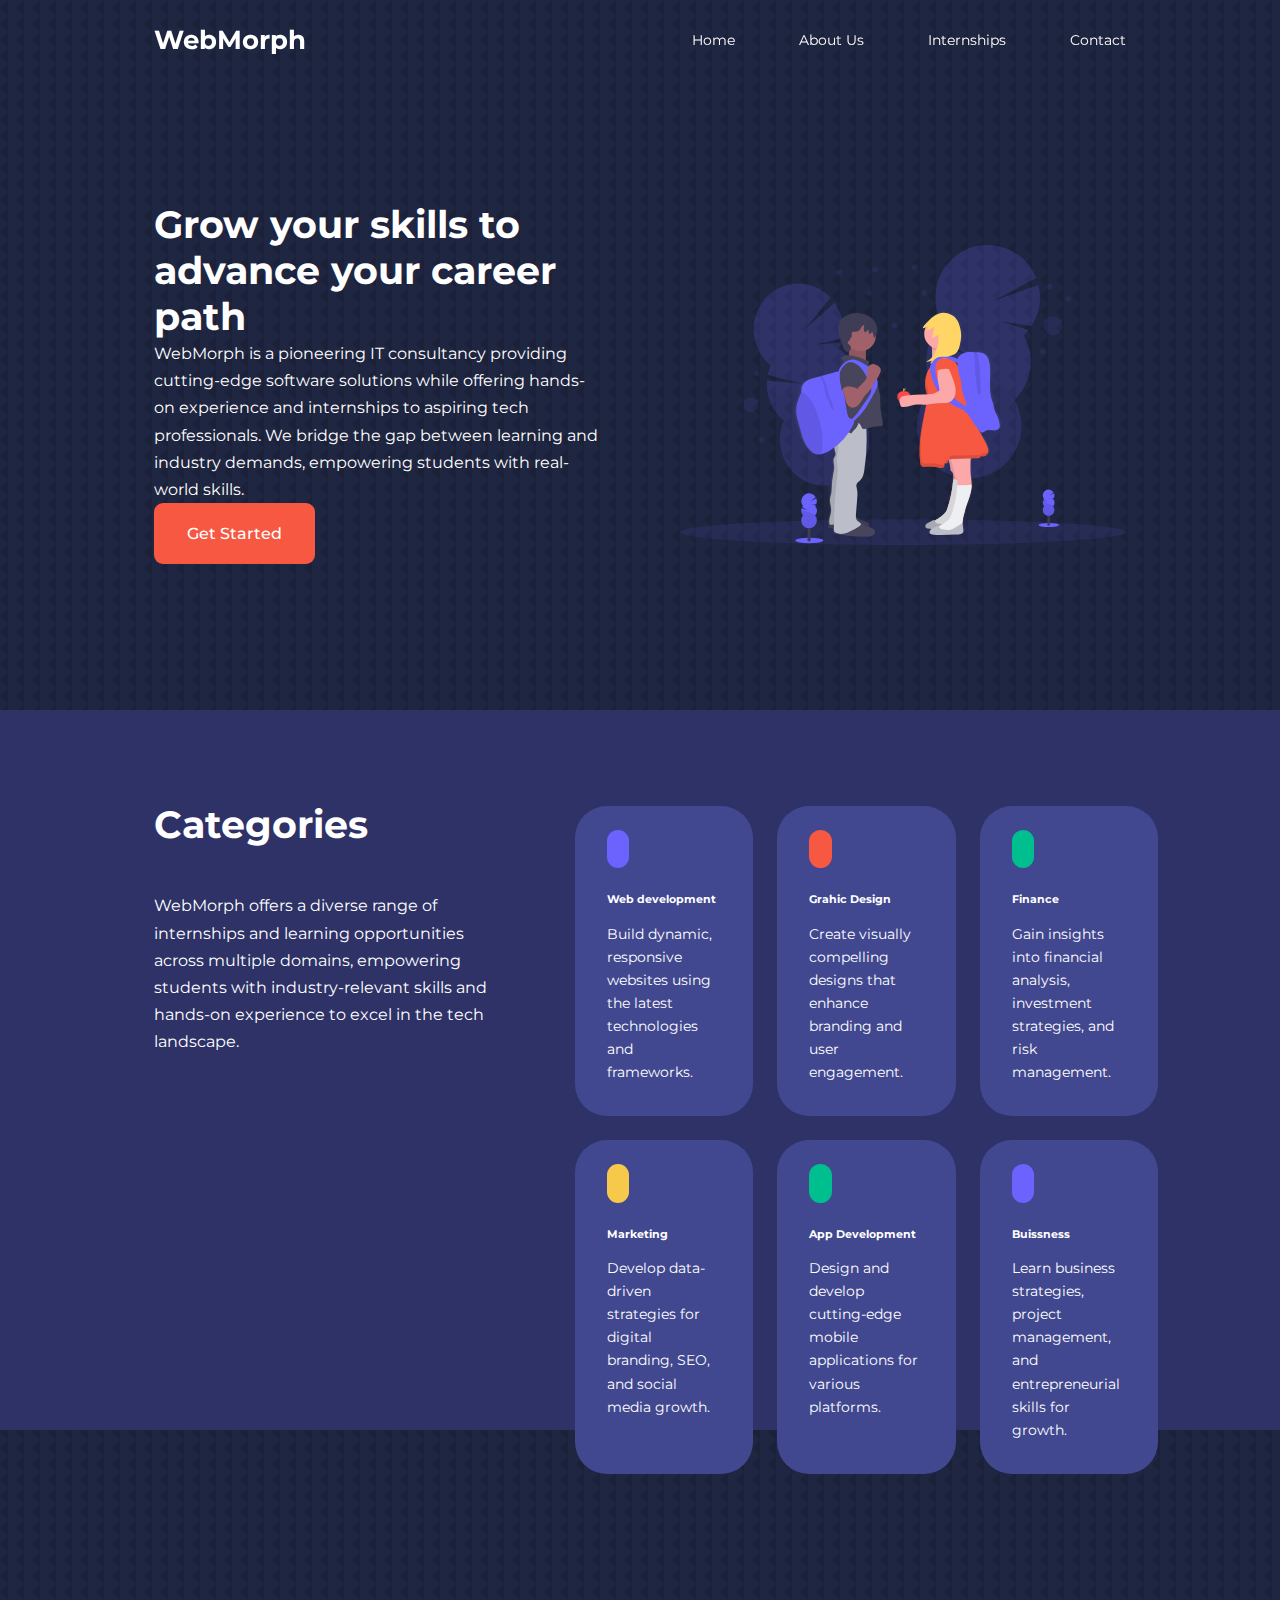
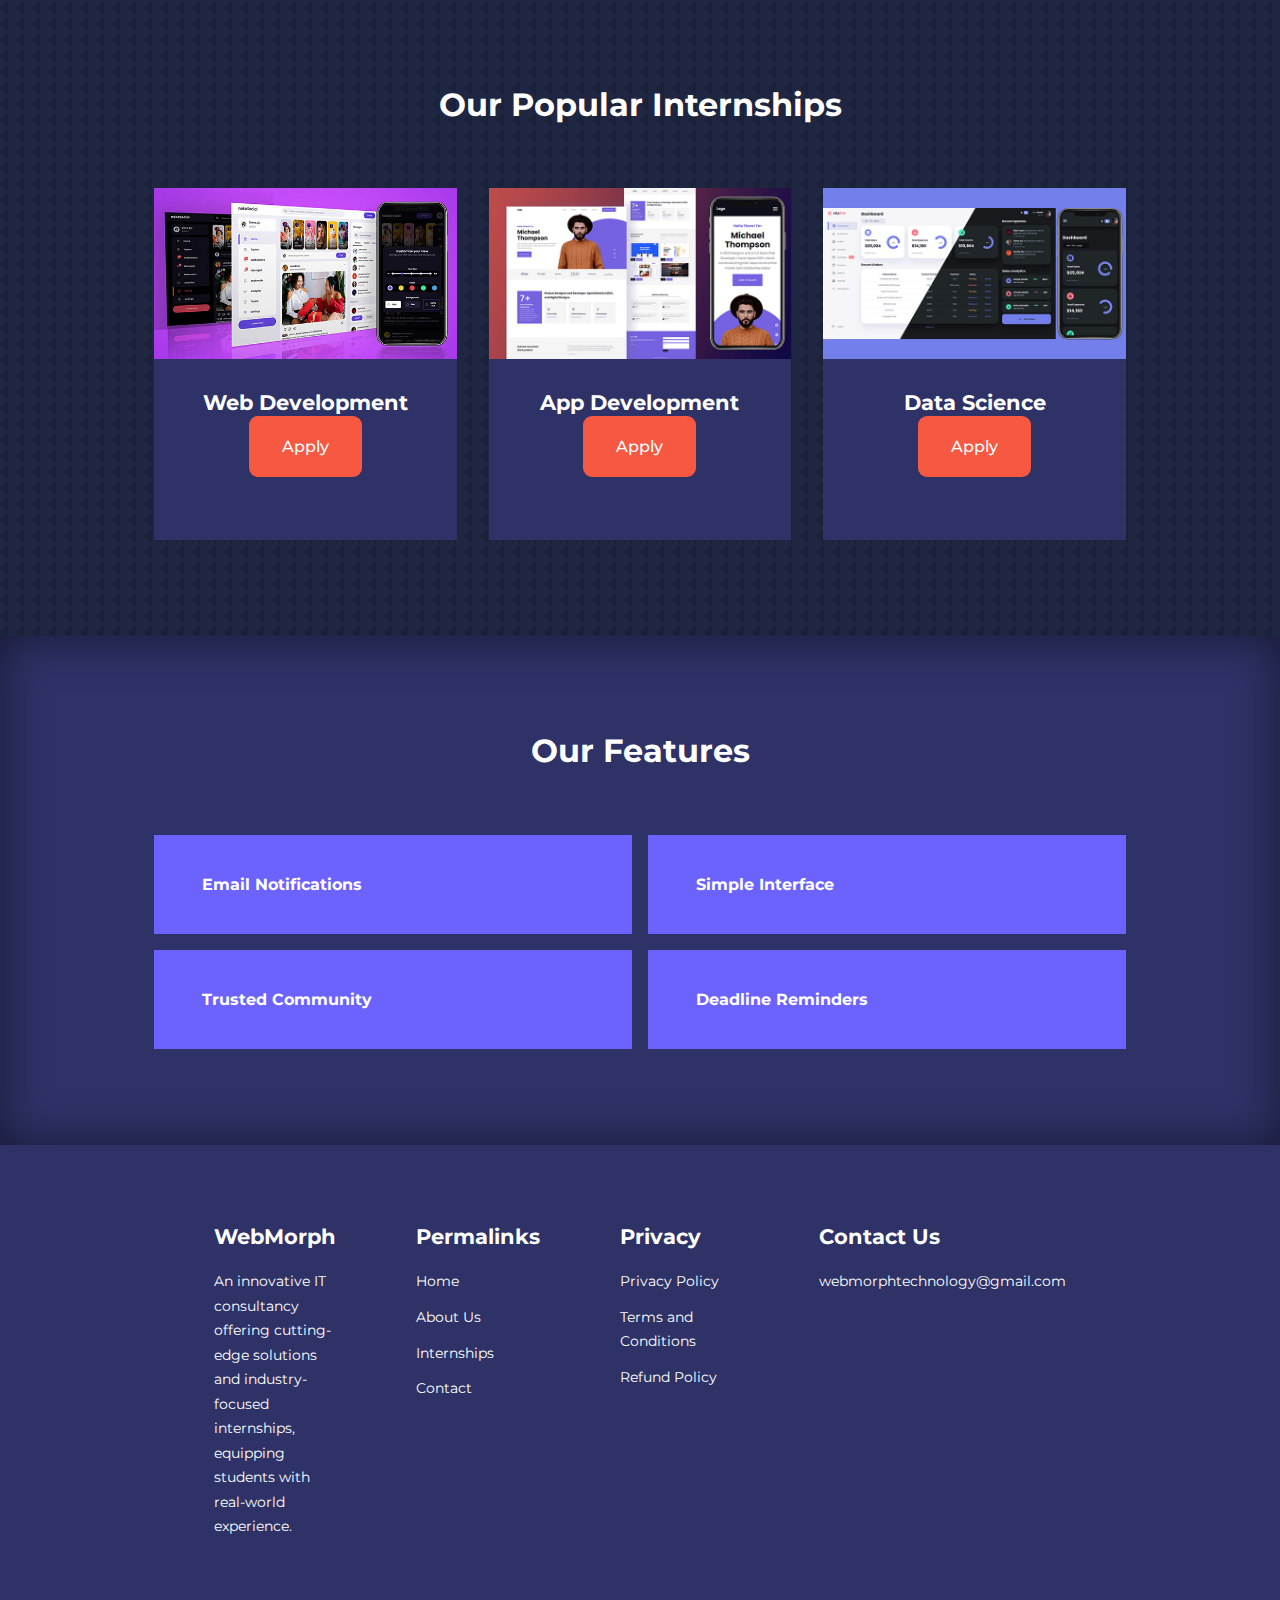
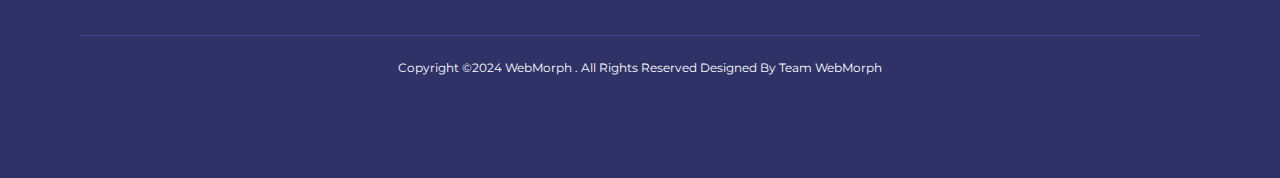
<file: index.html>
<!DOCTYPE html>
<html lang="en">
<head>
    <meta charset="UTF-8">
    <meta name="viewport" content="width=device-width, initial-scale=1.0">
    <title>Webmorph</title>
    <link rel="stylesheet" href="./css/style.css">

    <link rel="stylesheet" href="https://unicons.iconscout.com/release/v2.1.6/css/unicons.css">

    <!-- googgle font -->
    <link rel="preconnect" href="https://fonts.googleapis.com">
    <link rel="preconnect" href="https://fonts.gstatic.com" crossorigin>
    <link href="https://fonts.googleapis.com/css2?family=Montserrat:wght@300;400;500;600;700;800;900&display=swap" rel="stylesheet">

    <!-- swipe for testimonial -->
    <link rel="stylesheet"
    href="https://cdn.jsdelivr.net/npm/swiper@11/swiper-bundle.min.css"
    />
    <style>
        body{
            background-image: url(./images/bg-texture.png);
        }
        .btn-primary{
            border-radius: 9px;
        }
    </style>
        <link rel="icon" href="images/WebMorph__1_-removebg-preview[1].png" type="image/png">
</head>
<body>

    <!-- ============== NAVBAR ================== -->


    <nav>
        <div class="container nav_container">
            <a href="index.html"><H3>WebMorph</H3></a>
            <ul class="nav__menu">
                 <li><a href="index.html">Home</a></li> 
                <li><a href="about.html">About Us</a></li> 
                <li><a href="internship.html">Internships</a></li> 
                <li><a href="contact.html">Contact</a></li>
            </ul>
            <button id="open-menu-btn"><i class="uil uil-bars"></i></button>
            <button id="close-menu-btn"><i class="uil uil-multiply"></i></button>
        </div>
    </nav>




    <!-- =================HEADER================= -->


    <header>
        <div class="container header_container">
            <div class="header_left">
                <h1>Grow your skills to advance your career path</h1>
                <p>WebMorph is a pioneering IT consultancy providing cutting-edge software solutions while offering hands-on experience and internships to aspiring tech professionals. We bridge the gap between learning and industry demands, empowering students with real-world skills.</p>
                <a href="internship.html" class="btn btn-primary">Get Started</a>
            </div>

            <div class="header_right">
                <div class="header_right_image">
                    <img src="./images/header.svg">
                </div>
            </div>
        </div>
    </header>


    <!-- =============SECTION============ -->


    <section class="categories">
        <div class="container categories-container">
            <div class="categories_left">
                <h1>Categories</h1>
                <p>WebMorph offers a diverse range of internships and learning opportunities across multiple domains, empowering students with industry-relevant skills and hands-on experience to excel in the tech landscape.</p>
                <!-- <a href="#" class="btn">Apply</a> -->
            </div>

            <div class="categories_right">
                <article class="category">
                    <sanp class="category_icon">
                        <i class="uil uil-bitcoin-circle"></i> 
                    </sanp>
                    <h5>Web development</h5>
                    <p>Build dynamic, responsive websites using the latest technologies and frameworks.</p>                    
                </article>

                <article class="category">
                    <sanp class="category_icon"><i class="uil uil-palette"></i></sanp>
                    <h5>Grahic Design</h5>
                    <p>Create visually compelling designs that enhance branding and user engagement.</p>                    
                </article>

                <article class="category">
                    <sanp class="category_icon"><i class="uil uil-usd-circle"></i></sanp>
                    <h5>Finance</h5>
                    <p>Gain insights into financial analysis, investment strategies, and risk management.</p>                    
                </article>

                <article class="category">
                    <sanp class="category_icon"><i class="uil uil-megaphone"></i></sanp>
                    <h5>Marketing</h5>
                    <p>Develop data-driven strategies for digital branding, SEO, and social media growth.</p>                    
                </article>

                <article class="category">
                    <sanp class="category_icon"><i class="uil uil-music"></i></sanp>
                    <h5>App Development</h5>
                    <p>Design and develop cutting-edge mobile applications for various platforms.</p>                    
                </article>

                <article class="category">
                    <sanp class="category_icon"><i class="uil uil-puzzle-piece"></i></sanp>
                    <h5>Buissness</h5>
                    <p>Learn business strategies, project management, and entrepreneurial skills for growth.</p>                    
                </article>

            </div>
        </div>
    </section>

    <!-- ========================END OF CATEGORIES============= -->


    <!-- ==========COURSES============ -->

    <section class="courses">
        <h2>Our Popular Internships</h2>
        <div class="container courses_container">


            <article class="course">
                <div class="course_image">
                    <img src="./images/course1.jpg" alt="">
                </div>
                <div class="course_info">
                    <h4>Web Development</h4>
                    
                    <a href="https://docs.google.com/forms/d/e/1FAIpQLSfedrhu2RLDloNMdqNRsOzRFVLJjCgKFRHRtTxd5g86oWiQiw/viewform?usp=dialog" class="btn btn-primary" target="_blank">Apply</a>
                </div>
            </article>


            <article class="course">
                <div class="course_image">
                    <img src="./images/course2.jpg" alt="">
                </div>
                <div class="course_info">
                    <h4>App Development</h4>
                   
                    <a href="https://docs.google.com/forms/d/e/1FAIpQLSfedrhu2RLDloNMdqNRsOzRFVLJjCgKFRHRtTxd5g86oWiQiw/viewform?usp=dialog" class="btn btn-primary" target="_blank">Apply</a>
                </div>                
            </article>


            <article class="course">
                <div class="course_image">
                    <img src="./images/course3.jpg" alt="">
                </div>
                <div class="course_info">
                    <h4>Data Science</h4>
                   
                    <a href="https://docs.google.com/forms/d/e/1FAIpQLSfedrhu2RLDloNMdqNRsOzRFVLJjCgKFRHRtTxd5g86oWiQiw/viewform?usp=dialog" class="btn btn-primary" target="_blank">Apply</a>
                </div>                
            </article>
        </div>
    </section>
    <!-- ==========END OF COURSES========= -->




    <section class="faqs">
        <H2>Our Features</H2>
       <div class="container faqs_container">


        <article class="faq">
            <div class="faq_icon"><i class="uil uil-plus"></i></div>
            <div class="questin_answer">
                <h4>Email Notifications</h4>
                <p>
                    Receive notifications about important events such as upcoming deadlines, new assignments, and changes to your schedule.
                </p>
            </div>             
        </article>
        
        <article class="faq">
            <div class="faq_icon"><i class="uil uil-plus"></i></div>
            <div class="questin_answer">
                <h4>Simple Interface</h4>
                <p>
                    Our simple interface makes it easy to use and navigate. The information is presented clearly and concisely.
                </p>
            </div>             
        </article>

        <article class="faq">
            <div class="faq_icon"><i class="uil uil-plus"></i></div>
            <div class="questin_answer">
                <h4>Trusted Community</h4>
                <p>
                    We believe in networking and connecting with other interns who share similar interests.
                </p>
            </div>             
        </article>

        <article class="faq">
            <div class="faq_icon"><i class="uil uil-plus"></i></div>
            <div class="questin_answer">
                <h4>Deadline Reminders</h4>
                <p>
                    We send timely reminders via email and Telegram to help you manage your tasks and deadlines effectively.
                </p>
            </div>             
        </article>

        <!-- <article class="faq">
            <div class="faq_icon"><i class="uil uil-plus"></i></div>
            <div class="questin_answer">
                <h4>How do I know the right courses for me?</h4>
                <p>
                    Lorem ipsum dolor sit, amet consectetur adipisicing elit. Quam, a delectus! Nam quia, quae cupiditate laboriosam harum, unde ipsam sed suscipit commodi, quibusdam ut facilis?
                </p>
            </div>             
        </article>

        <article class="faq">
            <div class="faq_icon"><i class="uil uil-plus"></i></div>
            <div class="questin_answer">
                <h4>How do I know the right courses for me?</h4>
                <p>
                    Lorem ipsum dolor sit, amet consectetur adipisicing elit. Quam, a delectus! Nam quia, quae cupiditate laboriosam harum, unde ipsam sed suscipit commodi, quibusdam ut facilis?
                </p>
            </div>             
        </article>

        <article class="faq">
            <div class="faq_icon"><i class="uil uil-plus"></i></div>
            <div class="questin_answer">
                <h4>How do I know the right courses for me?</h4>
                <p>
                    Lorem ipsum dolor sit, amet consectetur adipisicing elit. Quam, a delectus! Nam quia, quae cupiditate laboriosam harum, unde ipsam sed suscipit commodi, quibusdam ut facilis?
                </p>
            </div>             
        </article> -->
<!-- 
        <article class="faq">
            <div class="faq_icon"><i class="uil uil-plus"></i></div>
            <div class="questin_answer">
                <h4>How do I know the right courses for me?</h4>
                <p>
                    Lorem ipsum dolor sit, amet consectetur adipisicing elit. Quam, a delectus! Nam quia, quae cupiditate laboriosam harum, unde ipsam sed suscipit commodi, quibusdam ut facilis?
                </p>
            </div>             
        </article>

        <article class="faq">
            <div class="faq_icon"><i class="uil uil-plus"></i></div>
            <div class="questin_answer">
                <h4>How do I know the right courses for me?</h4>
                <p>
                    Lorem ipsum dolor sit, amet consectetur adipisicing elit. Quam, a delectus! Nam quia, quae cupiditate laboriosam harum, unde ipsam sed suscipit commodi, quibusdam ut facilis?
                </p>
            </div>             
        </article>
        
        <article class="faq">
            <div class="faq_icon"><i class="uil uil-plus"></i></div>
            <div class="questin_answer">
                <h4>How do I know the right courses for me?</h4>
                <p>
                    Lorem ipsum dolor sit, amet consectetur adipisicing elit. Quam, a delectus! Nam quia, quae cupiditate laboriosam harum, unde ipsam sed suscipit commodi, quibusdam ut facilis?
                </p>
            </div>             
        </article> -->
      </div>
    </section>

    <!-- ===============END OF FAQS================== -->




<!-- 
    <section class="container testimonials_container mySwiper">
        <h2>Students' Testimonials</h2>

        <div class="swiper-wrapper">

            <article class="testiminial swiper-slide">
                <div class="avatar">
                    <img src="./images/avatar1.jpg" alt="">
                </div>
                <div class="testimonial_info">
                    <h5>Mia Khalifa</h5>
                    <small>Student</small>
                </div>
                <div class="testimonial_body">
                    <p>
                        Lorem ipsum dolor sit amet consectetur adipisicing elit. Dolorem perspiciatis eius quia similique architecto. Alias sequi nihil numquam vero explicabo iusto laborum eius totam possimus?
                    </p>
                </div>
            </article>

            
            <article class="testiminial swiper-slide">
                <div class="avatar">
                    <img src="./images/avatar2.jpg" alt="">
                </div>
                <div class="testimonial_info">
                    <h5>Jhonny sins</h5>
                    <small>Plumber</small>
                </div>
                <div class="testimonial_body">
                    <p>
                        Lorem ipsum dolor sit amet consectetur adipisicing elit. Dolorem perspiciatis eius quia similique architecto. Alias sequi nihil numquam vero explicabo iusto laborum eius totam possimus?
                    </p>
                </div>
            </article>


            <article class="testiminial swiper-slide">
                <div class="avatar">
                    <img src="./images/avatar3.jpg" alt="">
                </div>
                <div class="testimonial_info">
                    <h5>Jordi El-Nino</h5>
                    <small>Sweeper</small>
                </div>
                <div class="testimonial_body">
                    <p>
                        Lorem ipsum dolor sit amet consectetur adipisicing elit. Dolorem perspiciatis eius quia similique architecto. Alias sequi nihil numquam vero explicabo iusto laborum eius totam possimus?
                    </p>
                </div>
            </article>
            
            
            <article class="testiminial swiper-slide">
                <div class="avatar">
                    <img src="./images/avatar4.jpg" alt="">
                </div>
                <div class="testimonial_info">
                    <h5>Chorey chase</h5>
                    <small>Step-Mom</small>
                </div>
                <div class="testimonial_body">
                    <p>
                        Lorem ipsum dolor sit amet consectetur adipisicing elit. Dolorem perspiciatis eius quia similique architecto. Alias sequi nihil numquam vero explicabo iusto laborum eius totam possimus?
                    </p>
                </div>
            </article>

            
            <article class="testiminial swiper-slide">
                <div class="avatar">
                    <img src="./images/avatar5.jpg" alt="">
                </div>
                <div class="testimonial_info">
                    <h5>Blake Blossom</h5>
                    <small>Teacher</small>
                </div>
                <div class="testimonial_body">
                    <p>
                        Lorem ipsum dolor sit amet consectetur adipisicing elit. Dolorem perspiciatis eius quia similique architecto. Alias sequi nihil numquam vero explicabo iusto laborum eius totam possimus?
                    </p>                    
                </div>
            </article>

        </div>
        <div class="swiper-pagination"></div>    
    </section> -->

    <!-- ===============FOOOTER=========== -->

    <footer>
        <div class="container footer_container">
            <div class="footer_1">
                <a href="index.html" class="footer_logo"><h4>WebMorph</h4></a>
                <p>An innovative IT consultancy offering cutting-edge solutions and industry-focused internships, equipping students with real-world experience.</p>
            </div>

            <div class="footer_2">
                <h4>Permalinks</h4>
                <ul class="permalinks">
                    <li><a href="index.html">Home</a></li>
                    <li><a href="about.html">About Us</a></li>
                    <li><a href="internship.html">Internships</a></li>
                    <li><a href="contact.html">Contact</a></li>
                </ul>
            </div>

            <div class="footer_3">
                <h4>Privacy</h4>
                <ul class="privacy">
                    <li><a href="#">Privacy Policy</a></li>
                    <li><a href="#">Terms and Conditions</a></li>
                    <li><a href="#">Refund Policy</a></li>
                </ul>
            </div>

            <div class="footer_4">
                <h4>Contact Us</h4>
                <div>
                    <!-- <p>+01 235 568 9852</p> -->
                    <p>webmorphtechnology@gmail.com</p>
                </div>
                
                <ul class="footer_socials">
                    <!-- <li>
                        <a href="#"><i class="uil uil-facebook"></i></a>
                    </li> -->
                    <li>
                        <a href="#"><i class="uil uil-instagram-alt"></i></a>
                    </li>
                    <!-- <li>
                        <a href="#"><i class="uil uil-twitter"></i></a>
                    </li> -->
                    <li>
                        <a href="https://www.linkedin.com/company/webmorph-techonlogy/"><i class="uil uil-linkedin-alt"></i></a>
                    </li>
                </ul>            
            </div>
        </div>
        <div class="footer_copyright">
            <small>Copyright &copy2024 WebMorph . All Rights Reserved Designed By Team WebMorph</small>
        </div>
    </footer>
    <!-- ==================END OF FOOTER===============   -->




    <!-- ==========JAVASCRIPT==================== -->

    <script src="https://cdn.jsdelivr.net/npm/swiper@11/swiper-bundle.min.js"></script>
    <script src="main.js"></script>
    <script>
        var swiper = new Swiper(".mySwiper", {
          slidesPerView: 1,
          spaceBetween: 30,
          pagination: {
            el: ".swiper-pagination",
            clickable: true,
          },

        //   when window widht is >600px
          breakpoints: {
            600:{
                slidesPerView: 2
            }
          }

        });
      </script>


</body>
</html>
</file>
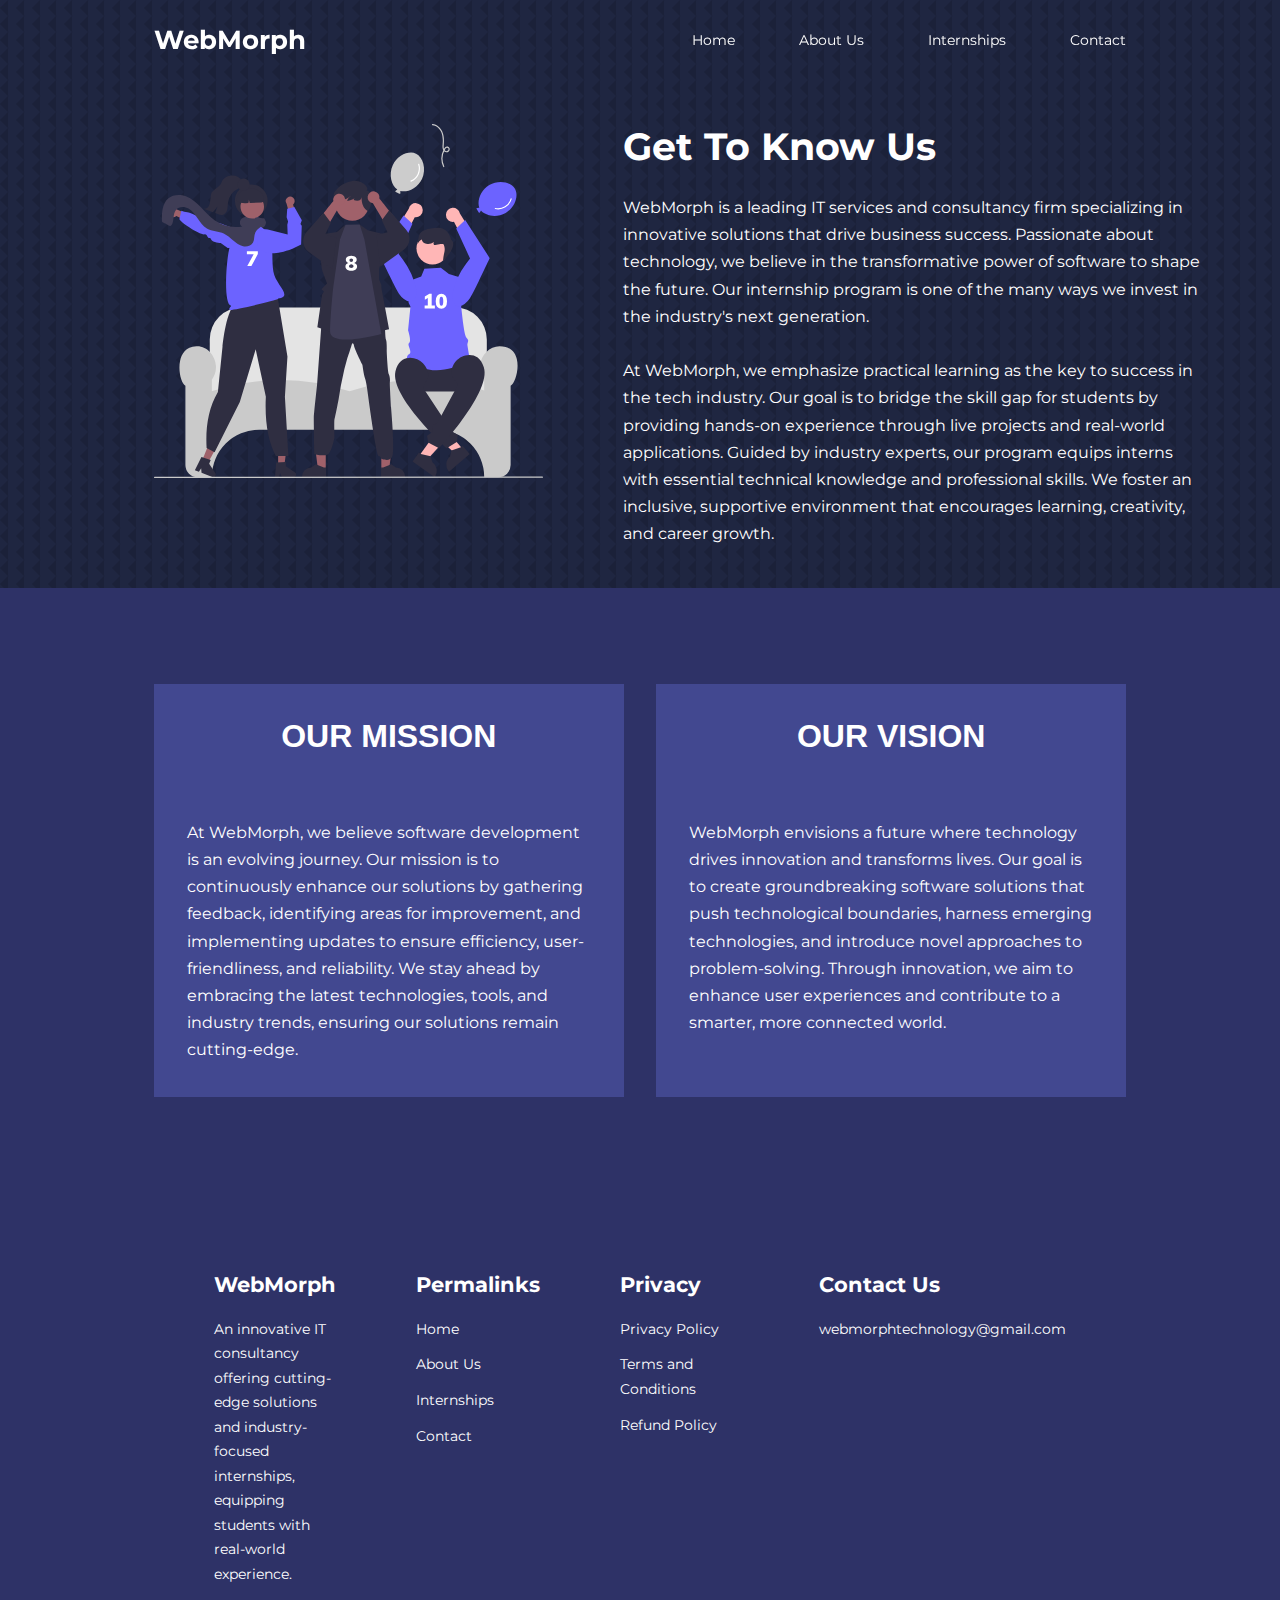
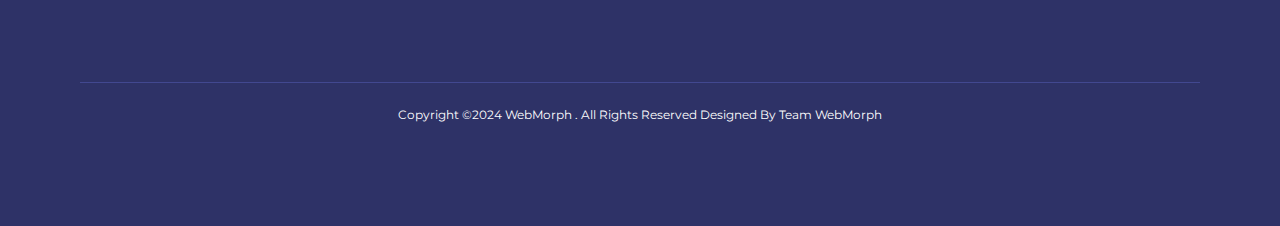
<file: about.html>
<!DOCTYPE html>
<html lang="en">
<head>
    <meta charset="UTF-8">
    <meta name="viewport" content="width=device-width, initial-scale=1.0">
    <title>Webmorph</title>
    
    <link rel="stylesheet" href="https://unicons.iconscout.com/release/v2.1.6/css/unicons.css">
    
    <!-- googgle font -->
    <link rel="preconnect" href="https://fonts.googleapis.com">
    <link rel="preconnect" href="https://fonts.gstatic.com" crossorigin>
    <link href="https://fonts.googleapis.com/css2?family=Montserrat:wght@300;400;500;600;700;800;900&display=swap" rel="stylesheet">
    
    <link rel="stylesheet" href="./css/style.css">
    <link rel="stylesheet" href="./css/about.css">
    <style>
        body{
            background-image: url(./images/bg-texture.png);
        }
    </style>
     <link rel="icon" href="images/WebMorph__1_-removebg-preview[1].png" type="image/png">
</head>
<body>
    <nav>
        <div class="container nav_container">
            <a href="index.html"><H3>WebMorph</H3></a>
            <ul class="nav__menu">
                 <li><a href="index.html">Home</a></li> 
                <li><a href="about.html">About Us</a></li> 
                <li><a href="internship.html">Internships</a></li> 
                <li><a href="contact.html">Contact</a></li>
            </ul>
            <button id="open-menu-btn"><i class="uil uil-bars"></i></button>
            <button id="close-menu-btn"><i class="uil uil-multiply"></i></button>
        </div>
    </nav>








    <setion class="about_achievements">
        <div class="container about_achievements_container">
            <div class="about_achievements_left">
                <img src="./images/about achievements.svg">
            </div>
            <div class="about_achievements_right">
                <h1>Get To Know Us</h1>
                <p id="aragrah">
                    WebMorph is a leading IT services and consultancy firm specializing in innovative solutions that drive business success. Passionate about technology, we believe in the transformative power of software to shape the future. Our internship program is one of the many ways we invest in the industry's next generation.
                    <br>
                    <br>
At WebMorph, we emphasize practical learning as the key to success in the tech industry. Our goal is to bridge the skill gap for students by providing hands-on experience through live projects and real-world applications. Guided by industry experts, our program equips interns with essential technical knowledge and professional skills. We foster an inclusive, supportive environment that encourages learning, creativity, and career growth.
                </p>
                <!-- <div class="achievements_cards">
                    <article class="achievement_card">
                        <span class="achievement_icon">
                            <i class="uil uil-video"></i>
                        </span>
                        <h3>10+</h3>
                        <p>Domains</p>
                    </article>

                    <article class="achievement_card">
                        <span class="achievement_icon">
                            <i class="uil uil-users-alt"></i>
                        </span>
                        <h3>700+</h3>
                        <p>Students</p>
                    </article> -->
<!-- 
                    <article class="achievement_card">
                        <span class="achievement_icon">
                            <i class="uil uil-trophy"></i>
                        </span>
                        <h3>26</h3>
                        <p>Awards</p>
                    </article> -->
                <!-- </div> -->

            </div>
        </div>
    </setion>




<section class="team">
    <!-- <h2>Meet Our Team</h2> -->
    <div class="container team_container">

        <article class="team_member">
           <H2>OUR MISSION</H2>
           <P>At WebMorph, we believe software development is an evolving journey. Our mission is to continuously enhance our solutions by gathering feedback, identifying areas for improvement, and implementing updates to ensure efficiency, user-friendliness, and reliability. We stay ahead by embracing the latest technologies, tools, and industry trends, ensuring our solutions remain cutting-edge.</P>
           
        </article>
        
        <article class="team_member">
            <h2>OUR VISION</h2>
            <p>WebMorph envisions a future where technology drives innovation and transforms lives. Our goal is to create groundbreaking software solutions that push technological boundaries, harness emerging technologies, and introduce novel approaches to problem-solving. Through innovation, we aim to enhance user experiences and contribute to a smarter, more connected world.</p>
        </article>
        
        <!-- 

        <article class="team_member">
            <div class="team_member_image">
                <img src="./images/tm3.jpg">
            </div>
            <div class="team_member_info">
                <h4>Shatta Wale</h4>
                <p>Exert Tutor</p>
            </div>
            <div class="team_member_socials">
                <a href="htts://instagram.com" target="_blank"><i class="uil uil-instagram"></i></a>
                <a href="htts://uil-twitter.com" target="_blank"><i class="uil uil-twitter-alt"></i></a>
                <a href="htts://linkedin.com" target="_blank"><i class="uil uil-linkedin-alt"></i></a>
            </div>
        </article>

        <article class="team_member">
            <div class="team_member_image">
                <img src="./images/tm4.jpg">
            </div>
            <div class="team_member_info">
                <h4>Shatta Wale</h4>
                <p>Exert Tutor</p>
            </div>
            <div class="team_member_socials">
                <a href="htts://instagram.com" target="_blank"><i class="uil uil-instagram"></i></a>
                <a href="htts://uil-twitter.com" target="_blank"><i class="uil uil-twitter-alt"></i></a>
                <a href="htts://linkedin.com" target="_blank"><i class="uil uil-linkedin-alt"></i></a>
            </div>
        </article>

        <article class="team_member">
            <div class="team_member_image">
                <img src="./images/tm5.jpg">
            </div>
            <div class="team_member_info">
                <h4>Shatta Wale</h4>
                <p>Exert Tutor</p>
            </div>
            <div class="team_member_socials">
                <a href="htts://instagram.com" target="_blank"><i class="uil uil-instagram"></i></a>
                <a href="htts://uil-twitter.com" target="_blank"><i class="uil uil-twitter-alt"></i></a>
                <a href="htts://linkedin.com" target="_blank"><i class="uil uil-linkedin-alt"></i></a>
            </div>
        </article>

        <article class="team_member">
            <div class="team_member_image">
                <img src="./images/tm6.jpg">
            </div>
            <div class="team_member_info">
                <h4>Shatta Wale</h4>
                <p>Exert Tutor</p>
            </div>
            <div class="team_member_socials">
                <a href="htts://instagram.com" target="_blank"><i class="uil uil-instagram"></i></a>
                <a href="htts://uil-twitter.com" target="_blank"><i class="uil uil-twitter-alt"></i></a>
                <a href="htts://linkedin.com" target="_blank"><i class="uil uil-linkedin-alt"></i></a>
            </div>
        </article>

        <article class="team_member">
            <div class="team_member_image">
                <img src="./images/tm7.jpg">
            </div>
            <div class="team_member_info">
                <h4>Shatta Wale</h4>
                <p>Exert Tutor</p>
            </div>
            <div class="team_member_socials">
                <a href="htts://instagram.com" target="_blank"><i class="uil uil-instagram"></i></a>
                <a href="htts://uil-twitter.com" target="_blank"><i class="uil uil-twitter-alt"></i></a>
                <a href="htts://linkedin.com" target="_blank"><i class="uil uil-linkedin-alt"></i></a>
            </div>
        </article>

        <article class="team_member">
            <div class="team_member_image">
                <img src="./images/tm8.jpg">
            </div>
            <div class="team_member_info">
                <h4>Shatta Wale</h4>
                <p>Exert Tutor</p>
            </div>
            <div class="team_member_socials">
                <a href="htts://instagram.com" target="_blank"><i class="uil uil-instagram"></i></a>
                <a href="htts://uil-twitter.com" target="_blank"><i class="uil uil-twitter-alt"></i></a>
                <a href="htts://linkedin.com" target="_blank"><i class="uil uil-linkedin-alt"></i></a>
            </div>
        </article> -->

    </div>
</section> 





    <footer>
        <div class="container footer_container">
            <div class="footer_1">
                <a href="index.html" class="footer_logo"><h4>WebMorph</h4></a>
                <p>An innovative IT consultancy offering cutting-edge solutions and industry-focused internships, equipping students with real-world experience.</p>
            </div>

            <div class="footer_2">
                <h4>Permalinks</h4>
                <ul class="permalinks">
                    <li><a href="index.html">Home</a></li>
                    <li><a href="about.html">About Us</a></li>
                    <li><a href="internship.html">Internships</a></li>
                    <li><a href="contact.html">Contact</a></li>
                </ul>
            </div>

            <div class="footer_3">
                <h4>Privacy</h4>
                <ul class="privacy">
                    <li><a href="#">Privacy Policy</a></li>
                    <li><a href="#">Terms and Conditions</a></li>
                    <li><a href="#">Refund Policy</a></li>
                </ul>
            </div>

            <div class="footer_4">
                <h4>Contact Us</h4>
                <div>
                    <!-- <p>+01 235 568 9852</p> -->
                    <p>webmorphtechnology@gmail.com</p>
                </div>
                
                <ul class="footer_socials">
                    <!-- <li>
                        <a href="#"><i class="uil uil-facebook"></i></a>
                    </li> -->
                    <li>
                        <a href="#"><i class="uil uil-instagram-alt"></i></a>
                    </li>
                    <!-- <li>
                        <a href="#"><i class="uil uil-twitter"></i></a>
                    </li> -->
                    <li>
                        <a href="https://www.linkedin.com/company/webmorph-techonlogy/"><i class="uil uil-linkedin-alt"></i></a>
                    </li>
                </ul>            
            </div>
        </div>
        <div class="footer_copyright">
            <small>Copyright &copy2024 WebMorph . All Rights Reserved Designed By Team WebMorph</small>
        </div>
    </footer>

    <script src="main.js"></script>

</body>
</html>
</file>
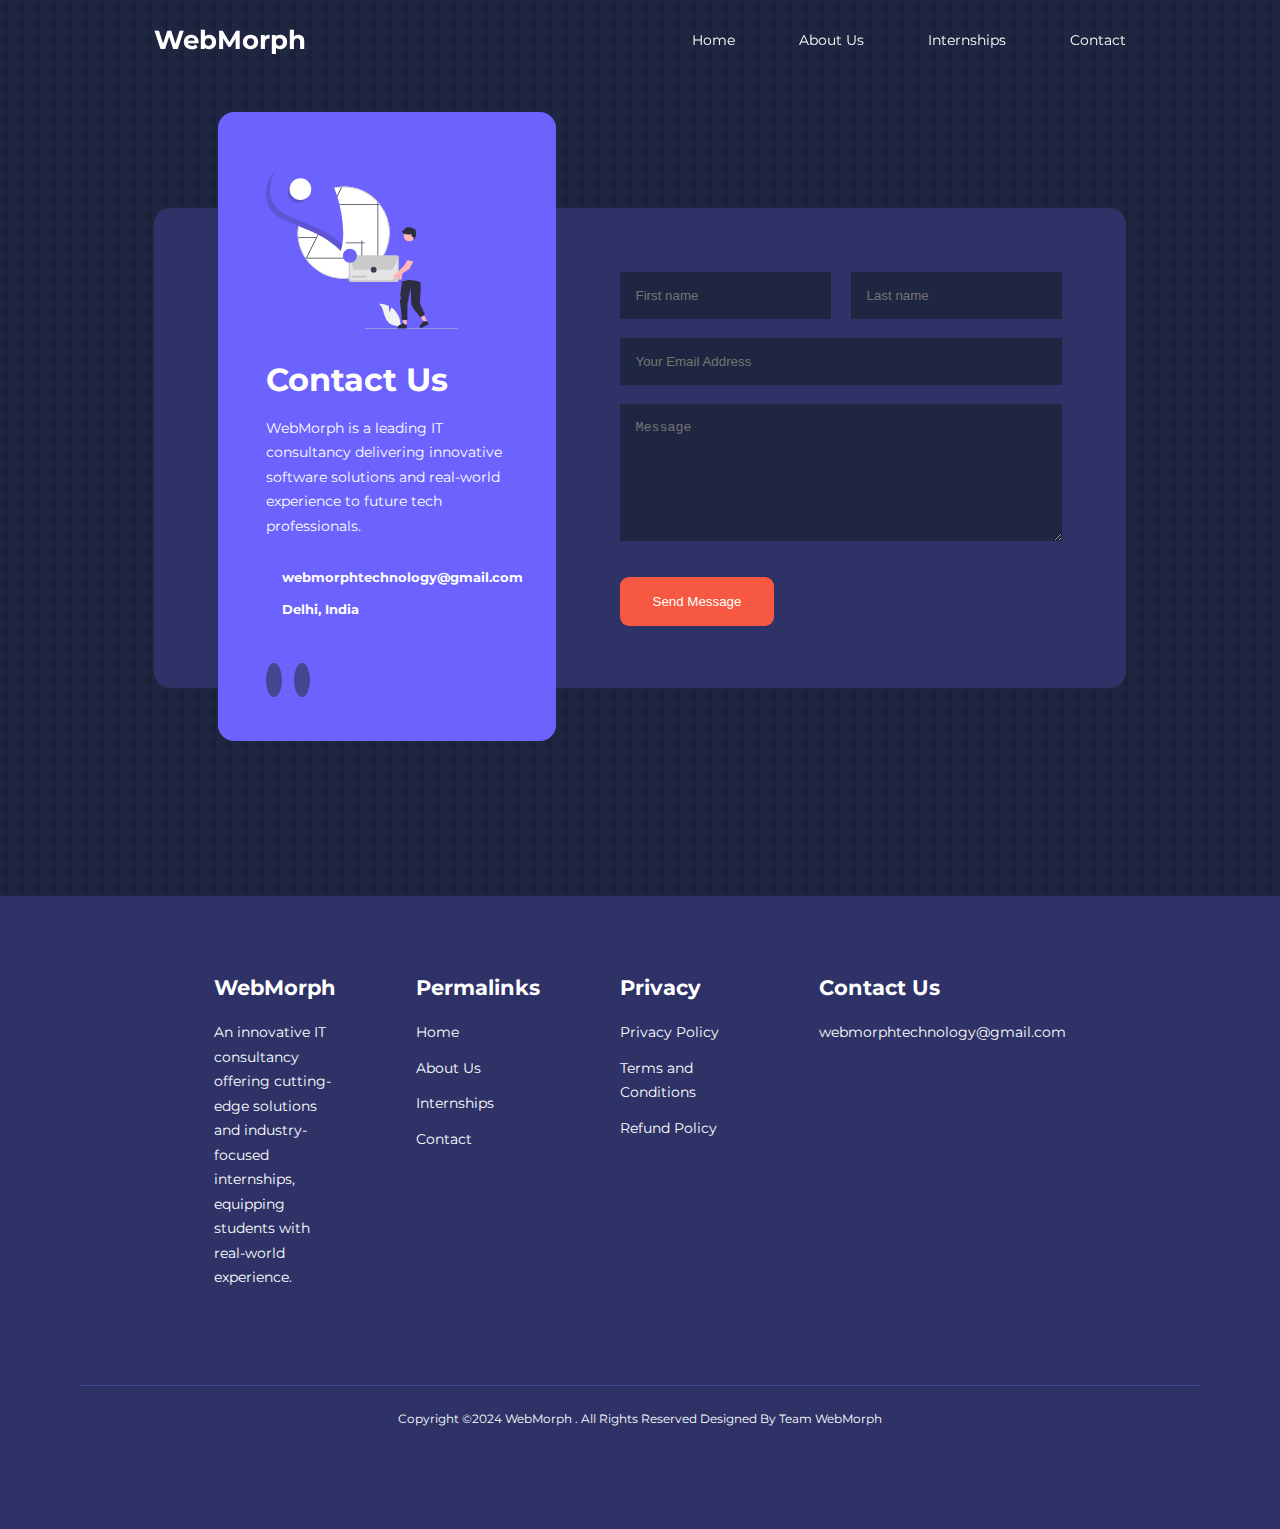
<file: contact.html>
<!DOCTYPE html>
<html lang="en">
<head>
    <meta charset="UTF-8">
    <meta name="viewport" content="width=device-width, initial-scale=1.0">
    <title>Webmorph</title>
    
    <link rel="stylesheet" href="https://unicons.iconscout.com/release/v2.1.6/css/unicons.css">
    
    <!-- googgle font -->
    <link rel="preconnect" href="https://fonts.googleapis.com">
    <link rel="preconnect" href="https://fonts.gstatic.com" crossorigin>
    <link href="https://fonts.googleapis.com/css2?family=Montserrat:wght@300;400;500;600;700;800;900&display=swap" rel="stylesheet">
    
    <link rel="stylesheet" href="./css/style.css">
    <link rel="stylesheet" href="./css/contact.css">
    <style>
        body{
            background-image: url(./images/bg-texture.png);
        }
    </style>
     <link rel="icon" href="images/WebMorph__1_-removebg-preview[1].png" type="image/png">
</head>
<body>
    <nav>
        <div class="container nav_container">
            <a href="index.html"><H3>WebMorph</H3></a>
            <ul class="nav__menu">
                 <li><a href="index.html">Home</a></li> 
                <li><a href="about.html">About Us</a></li> 
                <li><a href="internship.html">Internships</a></li> 
                <li><a href="contact.html">Contact</a></li>
            </ul>
            <button id="open-menu-btn"><i class="uil uil-bars"></i></button>
            <button id="close-menu-btn"><i class="uil uil-multiply"></i></button>
        </div>
    </nav>
<!-- ===========================END OF NAVBAR================ -->











<section class="contact">
    <div class="container contact_container">
        <aside class="contact_aside">
            <div class="aside_image">
                <img src="./images/contact.svg">
            </div>
            <h2>Contact Us</h2>
            <p>WebMorph is a leading IT consultancy delivering innovative software solutions and real-world experience to future tech professionals.</p>
            <ul class="contact_details">
                <!-- <li>
                    <i class="uil uil-phone-times"></i>
                    <h5>+9187568236056</h5>
                </li> -->
                <li>
                    <i class="uil uil-envelope"></i>
                    <h5>webmorphtechnology@gmail.com</h5>
                </li>
                <li>
                    <i class="uil uil-location-point"></i>
                    <h5>Delhi, India</h5>
                </li>
            </ul>
            <ul class="contact_socials">
                <!-- <li><a href="https://facebook.com"><i class="uil uil-facebook-f"></i></a></li> -->
                <li><a href="https://instagram.com"><i class="uil uil-instagram"></i></a></li>
                <!-- <li><a href="https://uil-twitter.com"><i class="uil uil-twitter"></i></a></li> -->
                <li><a href="https://www.linkedin.com/company/webmorph-techonlogy/"><i class="uil uil-linkedin-alt"></i></a></li>
            </ul>
        </aside>



        <form action="https://formspree.io/f/xrbpywbe" method="post" class="contact_form">
             <div class="form_name">
                <input type="text" name="First name" placeholder="First name" required>
                <input type="text" name="Last name" placeholder="Last name" required>
             </div>
             <input type="email" name="Email Address" placeholder="Your Email Address">
             <textarea name="Message"rows="7" placeholder="Message" required></textarea>
             <button type="submit" class="btn btn-primary">Send Message</button>
        </form>

    </div>

</section>







<!-- ===============================FOOTER===================== -->

<footer>
    <div class="container footer_container">
        <div class="footer_1">
            <a href="index.html" class="footer_logo"><h4>WebMorph</h4></a>
            <p>An innovative IT consultancy offering cutting-edge solutions and industry-focused internships, equipping students with real-world experience.</p>
        </div>

        <div class="footer_2">
            <h4>Permalinks</h4>
            <ul class="permalinks">
                <li><a href="index.html">Home</a></li>
                <li><a href="about.html">About Us</a></li>
                <li><a href="internship.html">Internships</a></li>
                <li><a href="contact.html">Contact</a></li>
            </ul>
        </div>

        <div class="footer_3">
            <h4>Privacy</h4>
            <ul class="privacy">
                <li><a href="#">Privacy Policy</a></li>
                <li><a href="#">Terms and Conditions</a></li>
                <li><a href="#">Refund Policy</a></li>
            </ul>
        </div>

        <div class="footer_4">
            <h4>Contact Us</h4>
            <div>
                <!-- <p>+01 235 568 9852</p> -->
                <p>webmorphtechnology@gmail.com</p>
            </div>
            
            <ul class="footer_socials">
                <!-- <li>
                    <a href="#"><i class="uil uil-facebook"></i></a>
                </li> -->
                <li>
                    <a href="#"><i class="uil uil-instagram-alt"></i></a>
                </li>
                <!-- <li>
                    <a href="#"><i class="uil uil-twitter"></i></a>
                </li> -->
                <li>
                    <a href="https://www.linkedin.com/company/webmorph-techonlogy/"><i class="uil uil-linkedin-alt"></i></a>
                </li>
            </ul>            
        </div>
    </div>
    <div class="footer_copyright">
        <small>Copyright &copy2024 WebMorph . All Rights Reserved Designed By Team WebMorph</small>
    </div>
</footer>

<script src="main.js"></script>

</body>
</html>
</file>
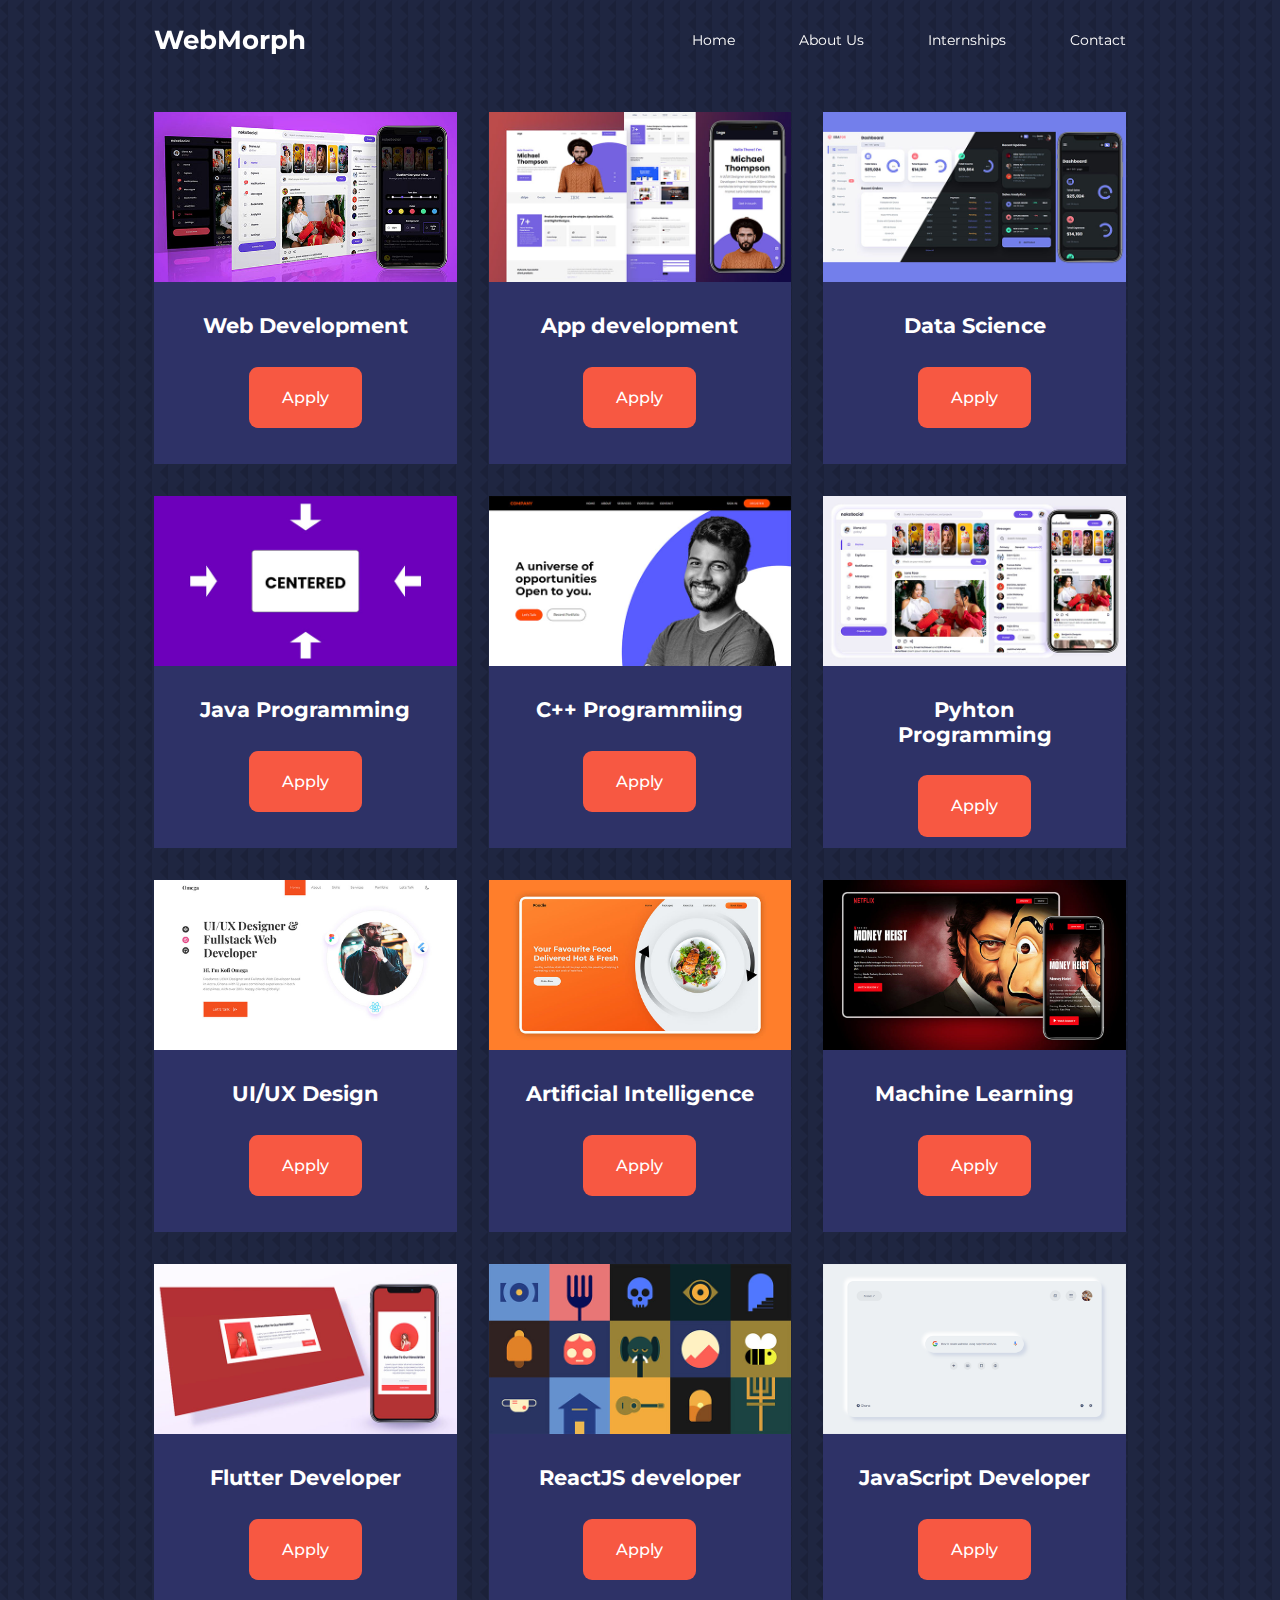
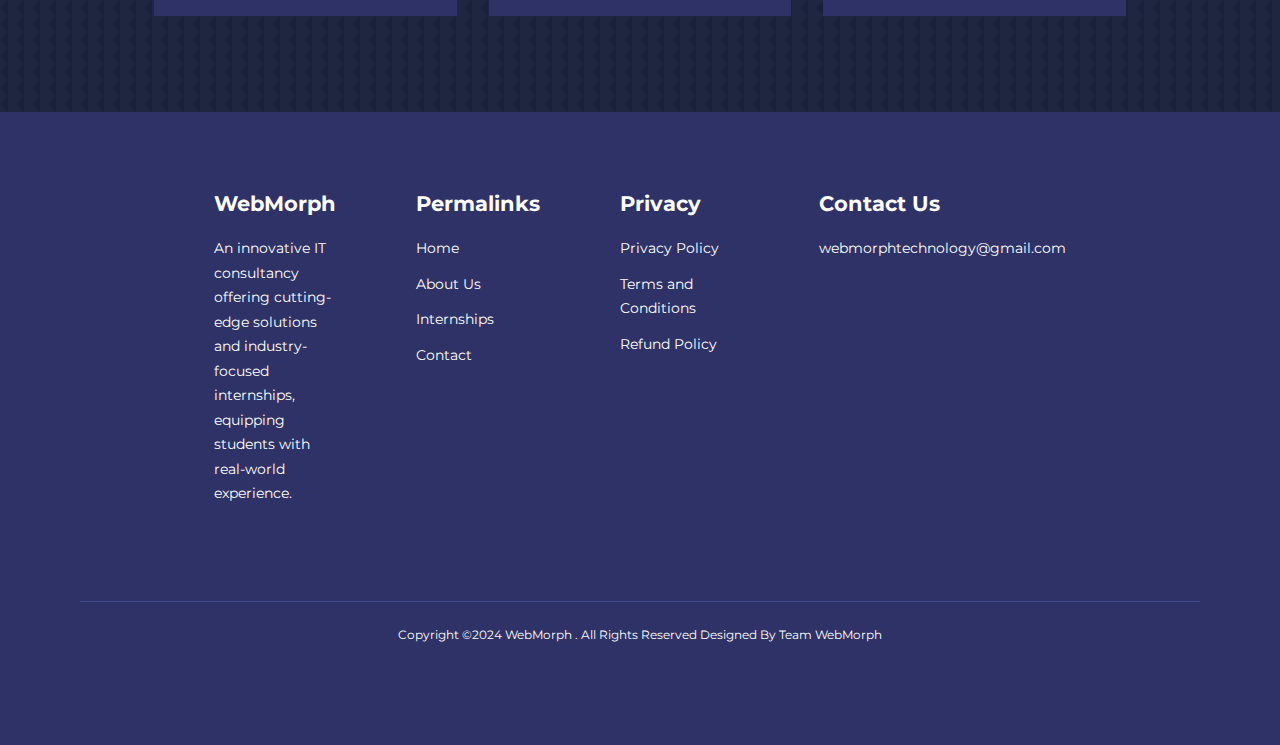
<file: internship.html>
<!DOCTYPE html>
<html lang="en">
<head>
    <meta charset="UTF-8">
    <meta name="viewport" content="width=device-width, initial-scale=1.0">
    <title>Webmorph</title>
    
    <link rel="stylesheet" href="https://unicons.iconscout.com/release/v2.1.6/css/unicons.css">
    
    <!-- googgle font -->
    <link rel="preconnect" href="https://fonts.googleapis.com">
    <link rel="preconnect" href="https://fonts.gstatic.com" crossorigin>
    <link href="https://fonts.googleapis.com/css2?family=Montserrat:wght@300;400;500;600;700;800;900&display=swap" rel="stylesheet">
    
    <link rel="stylesheet" href="./css/style.css">
    <link rel="stylesheet" href="./css/about.css">
    <style>
        .courses{
            margin-top: 1rem;
        }
    </style>
    <style>
        body{
            background-image: url(./images/bg-texture.png);
        }
    </style>
     <link rel="icon" href="images/WebMorph__1_-removebg-preview[1].png" type="image/png">

</head>
<body>
    <nav>
        <div class="container nav_container">
            <a href="index.html"><H3>WebMorph</H3></a>
            <ul class="nav__menu">
                 <li><a href="index.html">Home</a></li> 
                <li><a href="about.html">About Us</a></li> 
                <li><a href="internship.html">Internships</a></li> 
                <li><a href="contact.html">Contact</a></li>
            </ul>
            <button id="open-menu-btn"><i class="uil uil-bars"></i></button>
            <button id="close-menu-btn"><i class="uil uil-multiply"></i></button>
        </div>
    </nav>
<!-- =================END OF NAV========================= -->









<section class="courses">
    
    <div class="container courses_container">


        <article class="course">
            <div class="course_image">
                <img src="./images/course1.jpg" alt="">
            </div>
            <div class="course_info">
                <h4>Web Development</h4>
                <br>
                <a href="https://docs.google.com/forms/d/e/1FAIpQLSfedrhu2RLDloNMdqNRsOzRFVLJjCgKFRHRtTxd5g86oWiQiw/viewform?usp=dialog" class="btn btn-primary" target="_blank">Apply</a>
            </div>
        </article>


        <article class="course">
            <div class="course_image">
                <img src="./images/course2.jpg" alt="">
            </div>
            <div class="course_info">
                <h4>App development</h4>
                <br>
                <a href="https://docs.google.com/forms/d/e/1FAIpQLSfedrhu2RLDloNMdqNRsOzRFVLJjCgKFRHRtTxd5g86oWiQiw/viewform?usp=dialog" class="btn btn-primary" target="_blank">Apply</a>
            </div>                
        </article>


        <article class="course">
            <div class="course_image">
                <img src="./images/course3.jpg" alt="">
            </div>
            <div class="course_info">
                <h4>Data Science</h4>
                <br>
                <a href="https://docs.google.com/forms/d/e/1FAIpQLSfedrhu2RLDloNMdqNRsOzRFVLJjCgKFRHRtTxd5g86oWiQiw/viewform?usp=dialog" class="btn btn-primary" target="_blank">Apply</a>
            </div>                
        </article>
    


        <article class="course">
            <div class="course_image">
                <img src="./images/course4.jpg" alt="">
            </div>
            <div class="course_info">
                <h4>Java Programming</h4>
                <br>
                <a href="https://docs.google.com/forms/d/e/1FAIpQLSfedrhu2RLDloNMdqNRsOzRFVLJjCgKFRHRtTxd5g86oWiQiw/viewform?usp=dialog" class="btn btn-primary" target="_blank">Apply</a>
            </div>                
        </article>
    




        <article class="course">
            <div class="course_image">
                <img src="./images/course5.jpg" alt="">
            </div>
            <div class="course_info">
                <h4>C++ Programmiing</h4>
                <br>
                <a href="https://docs.google.com/forms/d/e/1FAIpQLSfedrhu2RLDloNMdqNRsOzRFVLJjCgKFRHRtTxd5g86oWiQiw/viewform?usp=dialog" class="btn btn-primary" target="_blank">Apply</a>
            </div>                
        </article>
    




        <article class="course">
            <div class="course_image">
                <img src="./images/course6.jpg" alt="">
            </div>
            <div class="course_info">
                <h4>Pyhton Programming</h4>
                <br>
                <a href="https://docs.google.com/forms/d/e/1FAIpQLSfedrhu2RLDloNMdqNRsOzRFVLJjCgKFRHRtTxd5g86oWiQiw/viewform?usp=dialog" class="btn btn-primary" target="_blank">Apply</a>
            </div>                
        </article>
    




        <article class="course">
            <div class="course_image">
                <img src="./images/course7.jpg" alt="">
            </div>
            <div class="course_info">
                <h4>UI/UX Design</h4>
                <br>
                <a href="https://docs.google.com/forms/d/e/1FAIpQLSfedrhu2RLDloNMdqNRsOzRFVLJjCgKFRHRtTxd5g86oWiQiw/viewform?usp=dialog" class="btn btn-primary" target="_blank">Apply</a>
            </div>                
        </article>
    




        <article class="course">
            <div class="course_image">
                <img src="./images/course8.jpg" alt="">
            </div>
            <div class="course_info">
                <h4>Artificial Intelligence</h4>
                <br>
                <a href="https://docs.google.com/forms/d/e/1FAIpQLSfedrhu2RLDloNMdqNRsOzRFVLJjCgKFRHRtTxd5g86oWiQiw/viewform?usp=dialog" class="btn btn-primary" target="_blank">Apply</a>
            </div>                
        </article>
    




        <article class="course">
            <div class="course_image">
                <img src="./images/course9.jpg" alt="">
            </div>
            <div class="course_info">
                <h4>Machine Learning</h4>
                <br>
                <a href="https://docs.google.com/forms/d/e/1FAIpQLSfedrhu2RLDloNMdqNRsOzRFVLJjCgKFRHRtTxd5g86oWiQiw/viewform?usp=dialog" class="btn btn-primary" target="_blank">Apply</a>
            </div>                
        </article>
    




        <article class="course">
            <div class="course_image">
                <img src="./images/course10.jpg" alt="">
            </div>
            <div class="course_info">
                <h4>Flutter Developer</h4>
                <br>
                <a href="https://docs.google.com/forms/d/e/1FAIpQLSfedrhu2RLDloNMdqNRsOzRFVLJjCgKFRHRtTxd5g86oWiQiw/viewform?usp=dialog" class="btn btn-primary" target="_blank">Apply</a>
            </div>                
        </article>
    




        <article class="course">
            <div class="course_image">
                <img src="./images/course11.jpg" alt="">
            </div>
            <div class="course_info">
                <h4>ReactJS developer</h4>
                <br>
                <a href="https://docs.google.com/forms/d/e/1FAIpQLSfedrhu2RLDloNMdqNRsOzRFVLJjCgKFRHRtTxd5g86oWiQiw/viewform?usp=dialog" class="btn btn-primary" target="_blank">Apply</a>
            </div>                
        </article>
    




        <article class="course">
            <div class="course_image">
                <img src="./images/course12.jpg" alt="">
            </div>
            <div class="course_info">
                <h4>JavaScript Developer

                </h4>
                <br>
                <a href="https://docs.google.com/forms/d/e/1FAIpQLSfedrhu2RLDloNMdqNRsOzRFVLJjCgKFRHRtTxd5g86oWiQiw/viewform?usp=dialog" class="btn btn-primary" target="_blank">Apply</a>
            </div>                
        </article>
    



<!-- 
        <article class="course">
            <div class="course_image">
                <img src="./images/course13.jpg" alt="">
            </div>
            <div class="course_info">
                <h4>Responsive Admin Dashboard UI Design</h4>
                <p>
                    Lorem ipsum dolor sit amet consectetur adipisicing elit. Illum quidem recusandae exercitationem.
                </p>
                <a href="internship.html" class="btn btn-primary">Apply</a>
            </div>                
        </article>
    




        <article class="course">
            <div class="course_image">
                <img src="./images/course14.jpg" alt="">
            </div>
            <div class="course_info">
                <h4>Responsive Admin Dashboard UI Design</h4>
                <p>
                    Lorem ipsum dolor sit amet consectetur adipisicing elit. Illum quidem recusandae exercitationem.
                </p>
                <a href="internship.html" class="btn btn-primary">Apply</a>
            </div>                
        </article>
     -->



<!-- 
        <article class="course">
            <div class="course_image">
                <img src="./images/course15.jpg" alt="">
            </div>
            <div class="course_info">
                <h4>Responsive Admin Dashboard UI Design</h4>
                <p>
                    Lorem ipsum dolor sit amet consectetur adipisicing elit. Illum quidem recusandae exercitationem.
                </p>
                <a href="internship.html" class="btn btn-primary">Apply</a>
            </div>                
        </article>
    




        <article class="course">
            <div class="course_image">
                <img src="./images/course16.jpg" alt="">
            </div>
            <div class="course_info">
                <h4>Responsive Admin Dashboard UI Design</h4>
                <p>
                    Lorem ipsum dolor sit amet consectetur adipisicing elit. Illum quidem recusandae exercitationem.
                </p>
                <a href="internship.html" class="btn btn-primary">Apply</a>
            </div>                
        </article>
    




        <article class="course">
            <div class="course_image">
                <img src="./images/course17.jpg" alt="">
            </div>
            <div class="course_info">
                <h4>Responsive Admin Dashboard UI Design</h4>
                <p>
                    Lorem ipsum dolor sit amet consectetur adipisicing elit. Illum quidem recusandae exercitationem.
                </p>
                <a href="internship.html" class="btn btn-primary">Apply</a>
            </div>                
        </article>
    


        <article class="course">
            <div class="course_image">
                <img src="./images/course18.jpg" alt="">
            </div>
            <div class="course_info">
                <h4>Responsive Admin Dashboard UI Design</h4>
                <p>
                    Lorem ipsum dolor sit amet consectetur adipisicing elit. Illum quidem recusandae exercitationem.
                </p>
                <a href="internship.html" class="btn btn-primary">Apply</a>
            </div>                
        </article> -->

        
    </div>
</section>


<!-- ==========END OF COURSES========= -->











    <!-- ==========================FOOTER=================== -->

    <footer>
        <div class="container footer_container">
            <div class="footer_1">
                <a href="index.html" class="footer_logo"><h4>WebMorph</h4></a>
                <p>An innovative IT consultancy offering cutting-edge solutions and industry-focused internships, equipping students with real-world experience.</p>
            </div>

            <div class="footer_2">
                <h4>Permalinks</h4>
                <ul class="permalinks">
                    <li><a href="index.html">Home</a></li>
                    <li><a href="about.html">About Us</a></li>
                    <li><a href="internship.html">Internships</a></li>
                    <li><a href="contact.html">Contact</a></li>
                </ul>
            </div>

            <div class="footer_3">
                <h4>Privacy</h4>
                <ul class="privacy">
                    <li><a href="#">Privacy Policy</a></li>
                    <li><a href="#">Terms and Conditions</a></li>
                    <li><a href="#">Refund Policy</a></li>
                </ul>
            </div>

            <div class="footer_4">
                <h4>Contact Us</h4>
                <div>
                    <!-- <p>+01 235 568 9852</p> -->
                    <p>webmorphtechnology@gmail.com</p>
                </div>
                
                <ul class="footer_socials">
                    <!-- <li>
                        <a href="#"><i class="uil uil-facebook"></i></a>
                    </li> -->
                    <li>
                        <a href="#"><i class="uil uil-instagram-alt"></i></a>
                    </li>
                    <!-- <li>
                        <a href="#"><i class="uil uil-twitter"></i></a>
                    </li> -->
                    <li>
                        <a href="https://www.linkedin.com/company/webmorph-techonlogy/"><i class="uil uil-linkedin-alt"></i></a>
                    </li>
                </ul>            
            </div>
        </div>
        <div class="footer_copyright">
            <small>Copyright &copy2024 WebMorph . All Rights Reserved Designed By Team WebMorph</small>
        </div>
    </footer>

    <script src="main.js"></script>

</body>
</html>
</file>
<file: css/style.css>
*{
    margin: 0;
    padding: 0;
    border: 0;
    outline: 0;
    text-decoration: none;
    list-style: none;
    box-sizing: border-box;
}

:root{
    --color-primary: #6c63ff;
    --color-success: #00bf8e;
    --color-warning: #f7c94b;
    --color-danger: #f75842;
    --color-danger-variant: rgba(195, 44, 30, 0.5);
    --color-white: #fff;
    --color-light: rgba(255,255,255,0.7);
    --color-black: #000;
    --color-bg: #1f2641;
    --color-bg1: #2e3267;    
    --color-bg2: #424890;

    --container-width-lg: 76%;
    --container-width-md: 90%;  
    --container-width-sm: 94%;

    --transition: all 400ms ease;
}

body{
    font-family: 'Montserrat', sans-serif;
    line-height: 1.7;
    color: var(--color-white);
    background: var(--color-bg);
}

.container{
    width: var(--container-width-lg);
    margin: 0 auto;

}

section{
    padding: 6rem 0;
}

section h2{
    text-align: center;
    margin-bottom: 4rem;
}
h1,h2,h3,h4,h5{
    line-height: 1.2;
}
h1{
    font-size: 2.4rem;
}
h2{
    font-size: 2rem;
}
h3{
    font-size: 1.6rem;
}
h4{
    font-size: 1.3rem;
}

a{
    color: var(--container-width-md);
}

img{
    width: 100%;
    display: block;
    object-fit: cover;
}

.btn{
    display: inline-block;
    background: var(--color-white);
    color: var(--color-black);
    padding: 1rem 2rem;
    border: 1px solid transparent;
    font-weight: 500;
    transition: var(--transition);
}

.btn:hover{
    background: transparent;
    color: var(--color-white);
    border-color: var(--color-white);
}

.btn-primary{
    border-radius: 9px;
    background: var(--color-danger);
    color: var(--color-white);
}

/* ====================NAVBAR===================== */
nav{
    background: transparent;
    width: 100vw;
    height: 5rem;   /* 5times 16 px= 80px */
    position: fixed;
    top: 0;
    z-index: 11;
}

/* change navbar style using js while scrolling */

.window-scroll{
    background: var(--color-primary);
    box-shadow: 0 1rem 2rem rgba(0, 0, 0, 0.2);
}

.nav_container{
    height: 100%;
    display: flex;
    justify-content: space-between;
    align-items: center;
}
nav button{
    display: none;
}

.nav__menu{
    display: flex;
    align-items: center;
    gap: 4rem;
}
.nav__menu a{
    font-size: 0.9rem;
    transition: all 500ms ease;
}
.nav__menu a:hover{
    color: var(--color-bg2);
}


/* ==================== NAVBAR CSS ENDS ================== */



/* ==================== HEADER CSS STARTS ================== */

header{
    position: relative;
    top: 5rem;
    overflow: hidden;
    height: 70vh;
    margin-bottom: 5rem;

}

.header_container{
    display: grid;
    grid-template-columns: 1fr 1fr;
    align-items: center;
    gap: 5rem;
    height: 100%;
}

.header_left {
    margin: 1rem 0 2.5rem;
}


/* ====================CATEGORIES==================== */


.categories{
    background: var(--color-bg1);
    height: 45rem;
}

.categories h1{
    line-height: 1;
    margin-bottom: 3rem;
}

.categories-container{
    display: grid;
    grid-template-columns: 40% 60%;
    gap: 2rem;
}

.categories_left{
    margin-right: 2rem;
}

.categories_left p{
    margin: 1rem 0 3rem;
    
}

.categories_right{
    display: grid;
    grid-template-columns: repeat(3, 1fr);
    gap: 1.5rem;
}

.category{
    background: var(--color-bg2);
    padding: 2rem;
    border-radius: 2rem;
    transition: var(--transition);    
}

.category:hover{
    box-shadow: 0 3rem 3rem rgba(0, 0, 0, 0.3);
    z-index: 1;
}

.category:nth-child(2) .category_icon{
    background: var(--color-danger);
}
.category:nth-child(3) .category_icon{
    background: var(--color-success);
}
.category:nth-child(4) .category_icon{
    background: var(--color-warning);
}
.category:nth-child(5) .category_icon{
    background: var(--color-success);
}

.category_icon{
    background: var(--color-primary);
    padding: 0.7rem;
    border-radius: 0.9rem;
}

.category h5{
    margin: 2rem 0 1rem;

}

.category {
    font-size: 0.85rem;
}




/* ===================POPULAR COURSES=================== */

.courses{
    margin-top: 10rem;

}

.courses_container{
    display: grid;
    grid-template-columns: repeat(3,1fr);
    gap: 2rem;
}

.course{
    height: 22rem;
    background: var(--color-bg1);
    text-align: center;
    border: 1x soild transparent;
    transition: var(--transition);    
}

.course:hover {
    background: transparent;
    border-color: var(--color-primary);
} 

.course_info{
    /* height: 5rem; */
    padding: 2rem;
}
.course_info p{
    margin: 1.2rem 0 2rem;
    font-size: 0.9rem;
}

/* ======================FAQS================ */

.faqs{
    background: var(--color-bg1);
    box-shadow: inset 0 0 3rem rgba(0, 0, 0, 0.5);
}

.faqs_container
{
    display: grid;
    grid-template-columns: 1fr 1fr;
    gap: 1rem;
}

.faq{
    padding: 2rem;
    display: flex;
    align-items: center;
    gap: 1rem;
    height: fit-content;
    background: var(--color-primary);
    cursor: pointer;
}

.faq h4{
    font-size: 1rem;
    line-height: 2.2;
}

.faq_icon{
    align-self: flex-start;
    font-size: 1.2rem;
}

.faq p{
    margin-top: 0.8rem;
    display: none;
}

.faq.open p{
    display: block;
}


/* ====================TESTIMONILS====================== */

.testimonials_container{
    overflow-x: hidden;
    position: relative;
    margin-bottom: 5rem;
}

.testiminial{
    padding: 2rem;
}
.avatar{
    width: 6rem;
    height: 6rem;
    border-radius: 50%;
    overflow: hidden;
    margin: 0 auto 1rem;
    border: 1rem solid var(--color-bg1);
}

.testimonial_info{
    text-align: center;
}
.testimonial_body{
    background: var(--color-primary);
    padding: 2rem;
    margin-top: 3rem;
    position: relative;
}

.testimonial_body::before{
    content: "";
    display: block;
    background: linear-gradient(
        135deg,
        transparent, 
        var(--color-primary),
        var(--color-primary) ,
        var(--color-primary)
      );
    width: 3rem;
    height: 3rem;
    position: absolute;
    left: 47%;
    top: -1.5rem;
    transform: rotate(45deg);
}

/* =========================FOOTER======================= */

footer{
    background: var(--color-bg1);
    padding: 5rem;
    font-size: 0.9rem;
}

.footer_container{
    display: grid;
    grid-template-columns: repeat(4 , 1fr);
    gap: 5rem;
}

.footer_container > div h4{
    margin-bottom: 1.2rem;
}

.footer_1 p{
    margin: 0 0 2rem;
}

footer ul li{
    margin-bottom: 0.7rem;
}
footer ul li a:hover{
    text-decoration: underline;
}

.footer_socials{
    display: flex;
    gap: 1rem;
    font-size: 1.2rem;
    margin-top: 2rem;
}
.footer_copyright{
    text-align: center;
    margin-top: 4rem;
    padding: 1.2rem 0;
    border-top: 1px solid var(--color-bg2);
}


/*===============MEDIA QUERY(TABLETS)====================*/

@media screen and (max-width: 1024px){
    .container{
        width: var(--container-width-md);
    }
    h1{
        font-size: 2.2rem;
    }
    h2{
        font-size: 1.7rem;
    }
    h3{
        font-size: 1.4rem;
    }
    h4{
        font-size: 1.2rem;
    }
    
    /* =====================navbar============== */
    
    nav button{
        display: inline-block;
        background: transparent;
        font-size: 1.8rem;
        color: var(--color-white);
        cursor: pointer;
    }

    nav button#close-menu-btn{
        display: none;
    }

    .nav__menu{
        position: fixed;
        top: 5rem;
        right: 5%;
        height: fit-content;
        width: 18rem;
        flex-direction: column;
        gap: 0;
        display: none;
    }

    .nav__menu li{
        width: 100%;
        height: 5.8rem;
        animation: animateNavitems 0.4s linear forwards;  
        transform-origin: top right;
        opacity: 0;
    }
    .nav__menu li:nth-child(2){
        animation-delay: 0.2s;
    }
    .nav__menu li:nth-child(3){
        animation-delay: 0.4s;
    }
    .nav__menu li:nth-child(4){
        animation-delay: 0.6s;
    }

    @keyframes animateNavitems {
        0%{
            transform: rotateZ(-90deg) rotateX(90deg) scale(0.1);
        }   
        100%{
            transform: rotateZ(0) rotateX(0) scale(1);
            opacity: 1;
        }     
    }

    .nav__menu li a{
        background: var(--color-primary);
        box-shadow: -4rem 6rem 10rem rgba(0, 0, 0, 0.6);
        width: 100%;
        height: 100%;
        display: grid;
        place-items: center;
    }

    .nav__menu li a:hover{
        background: var(--color-bg2);
        color: var(--color-white);
    }

    /* ============================HEADER========================== */

    header{
        height: 52vh;
        margin-bottom: 4rem;
    }
    .header_container{
        gap: 0;
        padding-bottom: 3rem; 
    }

    /* ==========CATEGORY============= */

    .categories{
        height: fit-content;  /*auto can also be used instead*/
    }
    .categories-container{
        grid-template-columns: 1fr;
        gap: 3rem;        
    }
    .categories_left{
        margin-right: 0;
    }

    /* ==========POPULAR COURSES============= */

    .courses{
    margin-top: 0;
    }

    .courses_container{
    grid-template-columns: 1fr 1fr;
    }

    /* ==========FAQS============= */

    .faqs_container{
        grid-template-columns: 1fr;
    }
    .faq{
        padding: 1.5rem;
    }

    /* ================FOOTER=============== */

    .footer_container{
        grid-template-columns: 1fr 1fr;
    }
}

/* ===============================MEDIA QUERY (PHONE)============================ */
@media screen and (max-width: 600px){
          
    .container{
        width: var(--container-width-sm);

    }

    /* ===============NAVBAR======== */
    .nav__menu{
        right: 3%;
    }


    /* ===============header======== */

    header{
        height: 100vh;
    }

    .header_container{
        grid-template-columns: 1fr;
        text-align: center;
        margin-top: 1rem;
    }
    .header_left p{
        margin-bottom: 1.3rem;
    }

    /* =================CATEGORIES============= */
    
    .categories_right{
        grid-template-columns: 1fr 1fr;
        gap: 0.7rem;
    }
    .category{
        padding: 1rem;
        border-radius: 1rem;
    }
    .category_icon{
        margin-top: 4px;
        display: inline-block;
    }

/* =================POPULAR COURSE=============== */    

    .courses_container{
        grid-template-columns: 1fr;
    }


/* ====================testimonial============= */

    .testimonial_body{
        padding: 1.2%;
    }

/* =================FOOTER============= */

    .footer_container{
        grid-template-columns: 1fr;
        text-align: center;
        gap: 2rem;
    }
    .footer_1 p{
        margin: 1rem auto;
    }
    .footer_socials{
        justify-content: center;
    }
}
</file>
<file: css/about.css>
/* =======================ACHIEVEMENTS-================ */

.about_achievements_container{
    margin-top: 7.75rem;
}

.about_achievements_container{
    display: grid;
    grid-template-columns: 40% 60%;
    gap: 5rem;
}

#aragrah {
   margin: 1.5rem 0 2.5rem;
}
.achievements_cards{
    display: grid;
    grid-template-columns: repeat(3,1fr);
    gap: 1.6rem;
}

.achievement_card{
    background: var(--color-bg1);
    padding: 1.6rem;
    border-radius: 1rem;
    text-align: center;
    transition: var(--transition);
}
.achievement_card:hover{
    background: var(--color-bg2);
    box-shadow: 0 3rem 3rem rgba(0, 0, 0, 0.3);
}

.achievement_icon{
    background: var(--color-danger);
    padding: 0.6rem;
    border-radius: 1rem;
    display: inline-block;
    margin-bottom: 2rem;
    font-size: 1.6rem;
}

.achievement_card:nth-child(2) .achievement_icon{
    background: var(--color-success);
}
.achievement_card:nth-child(3) .achievement_icon{
    background: var(--color-primary);
}
.achievement_card p{
    margin-top: 1rem;
} 

/* =================TEAM=============== */

.team{
    background: var(--color-bg1);
    box-shadow: inset 0 0 rgba(0,0,0,0.5);
}

.team_container{
    display: grid;
    grid-template-columns: repeat(2 , 1fr);
    gap: 2rem;
}

h2{
    font-family: 'Franklin Gothic Medium', 'Arial Narrow', Arial, sans-serif;
}

.team_member{
    background: var(--color-bg2);
    padding: 2rem;
    border: 1px solid transparent;
    transition: var(--transition);
    position: relative;
    overflow: hidden;
}
.team_member:hover{
    background: transparent;
    border-color: var(--color-primary);    
}

.team_member_image img{
    filter: saturate(0);
}

.team_member:hover img{
    filter: saturate(1);
}

.team_member_info *{
    text-align: center;
    margin-top: 1.4rem;
}
.team_member_info p{
    color: var(--color-light);
}


.team_member_socials{
    position: absolute;
    top: 50%;
    transform: translateY(-50%);
    right: -100%;
    display: flex;
    flex-direction: column;
    background: var(--color-primary);
    border-radius: 1rem 0 0 1rem;
    box-shadow: -2rem 0 2rem rgba(0,0,0,0.3);
    transition: var(--transition);
}

.team_member:hover .team_member_socials{
    right: 0;
}
.team_member_socials a{
    padding: 1rem;
}


/* ===========================MEDIA QUERY FOR TABLETS======================= */

@media screen and (max-width: 1024px) {
    .about_achievements_container{
        margin-top: 2rem;
    }
    .about_achievements_container{
        grid-template-columns: 1fr;
        gap: 4rem;
    }
    .about_achievements_left{
        width: 80%;
        margin: 0 auto;
    }

    .team_container{
        grid-template-columns: repeat(3,1fr);
        gap: 1.5rem;
    }
    .team_member{
        padding: 1rem;
    }
    .team{
        margin-top: 1rem;
    }

    /* =============MEDIA QUERY FOR HONES============== */

    @media screen and (max-width: 600px){
        .achievements_cards{
            grid-template-columns: repeat(2,1fr);
            gap: 0.7rem;
        }
        .team_container{
            grid-template-columns: repeat(2,1fr);
            gap: 0.7rem;
        }
        .team_member{
            padding: 0;
        }
        .team_member p{
            margin-bottom: 1.5rem;
        }
    }
}
</file>
<file: css/contact.css>
.contact_container{
    background: var(--color-bg1);
    padding: 4rem;
    display: grid;
    grid-template-columns: 40% 60%;
    gap: 4rem;
    height: 30rem;
    margin: 7rem auto;
    border-radius: 1rem;
}

 .contact_aside{
    background: var(--color-primary);
     padding: 3rem;
     border-radius: 1rem;
     position: relative;
     bottom: 10rem;
 }

 .aside_image{
    width: 12rem;
    margin-bottom: 2rem;
 }

 .contact_aside h2{
    text-align: left;
    margin-bottom: 1rem;
 }
 .contact_aside p{
    font-size: 0.9rem;
    margin-bottom: 2rem;
 }
 .contact_details li {
    display: flex;
    gap: 1rem;
    align-items: center;
    margin-bottom: 1rem;
 }
 .contact_socials{
    display: flex;
    gap: 0.8rem;
    margin-top: 3rem;
 }
 .contact_socials a{
    background: var(--color-bg2);
    padding: 0.5rem;
    border-radius: 50%;
    font-size: 0.9rem;
    transition: var(--transition);
 }
 .contact_socials a:hover{
    background: transparent;
 }


 /* ======================FORM========================= */

.contact_form{
    display: flex;
    flex-direction: column;
    gap: 1.2rem;
    margin-right: 4rem;
}
.form_name{
    display: flex;
    gap: 1.2rem;
}

.contact_form input[type="text"]{
    width: 50%;
}
input, textarea{
    width: 100%;
    padding: 1rem;
    background: var(--color-bg);
    color: var(--color-white);
} 

.contact_form .btn{
    width: max-content;
    margin-top: 1rem;
    cursor: pointer;
} 

/* -===========MEDIA QUERY FOR TABLEST===========
 */

 @media screen and (max-width:1024px){
    .contact{
        padding-bottom: 0;
    }

    .contact_container{
        gap: 1.5rem;
        margin-top: 3rem;
        height: auto;
        padding: 1.5rem;
    }
    .contact_aside{
        width: auto;
        padding: 1.5rem;
        bottom: 0;
    }

    .contact_form{
        align-self: center;
        margin-right: 1.5rem;

    }
 }

 /* -===========MEDIA QUERY FOR TABLEST===========
 */

 @media screen and (max-width: 600px) {
    
    .contact_container{        
        grid-template-columns: 1fr;
        gap: 3rem;
        margin-top: 0;
        padding: 0;
    }

    .contact_form{
         margin: 0 1.5rem 3rem;
    }
    .form_name{
        flex-direction: column;
    }
    .form_name input[type="text"]{
        width: 100%;
    }
 }
</file>
